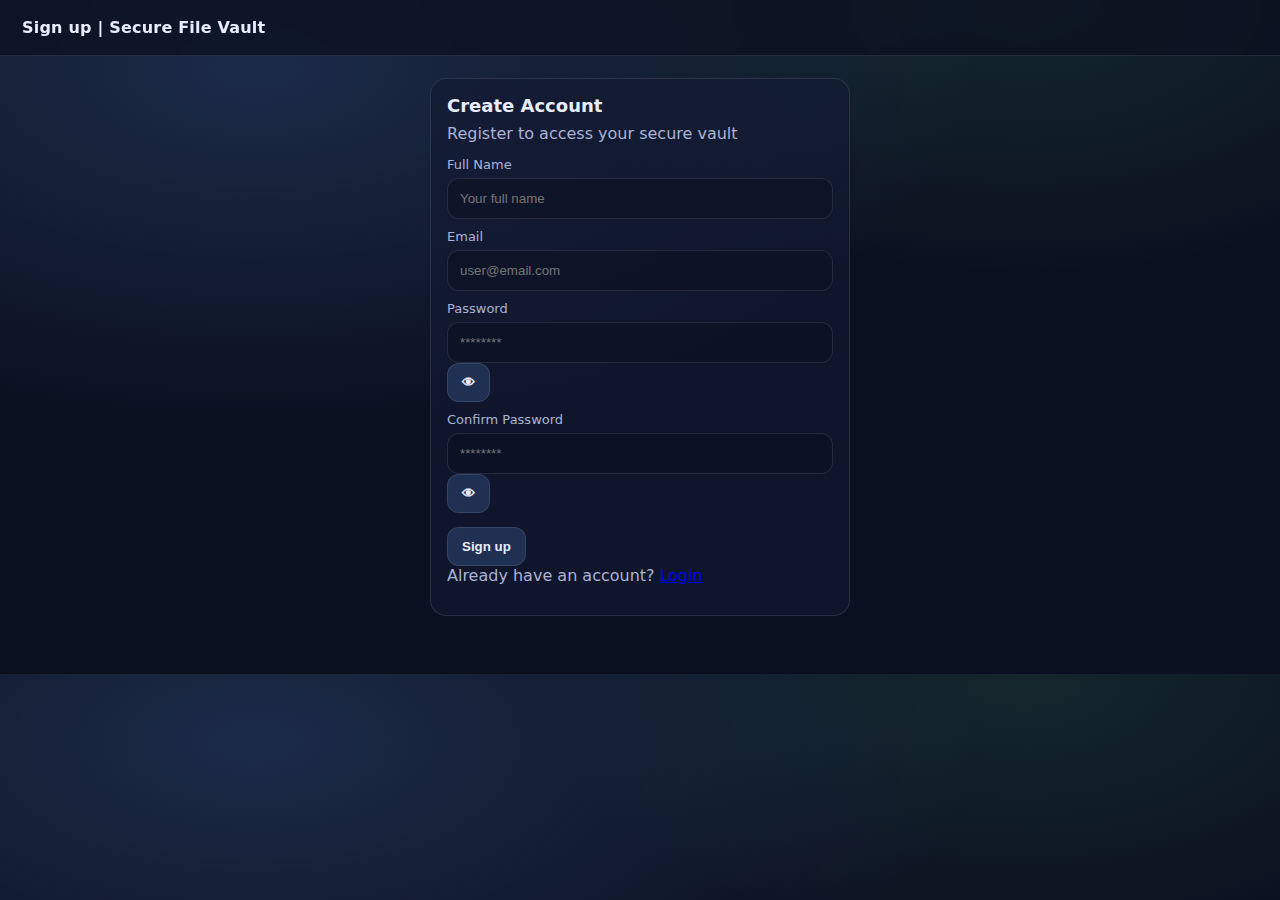
<file: index.html>
<!doctype html>
<html lang="en">
<head>
  <meta charset="utf-8">
  <title>Sign up | Secure File Vault</title>
  <link rel="stylesheet" href="design.css">
</head>

<body>
<header>
  <div class="brand">Sign up | Secure File Vault</div>
</header>

<main class="container">
  <div class="card" style="max-width:420px;margin:auto;">
    <h2>Create Account</h2>
    <p class="muted">Register to access your secure vault</p>

    <label>Full Name</label>
    <input type="text" id="name" placeholder="Your full name">

    <label>Email</label>
    <input type="text" id="email" placeholder="user@email.com">

    <label>Password</label>
    <div class="password-wrapper">
      <input type="password" id="password" placeholder="********">
      <button class="toggle-btn" type="button" onclick="togglePassword('password')">👁</button>
    </div>

    <label>Confirm Password</label>
    <div class="password-wrapper">
      <input type="password" id="confirmPassword" placeholder="********">
      <button class="toggle-btn" type="button" onclick="togglePassword('confirmPassword')">👁</button>
    </div>

    <div class="actions">
      <button onclick="signup()">Sign up</button>
    </div>

    <!-- Login redirect -->
    <p class="signup-text">
      Already have an account?
      <a href="login.html">Login</a>
    </p>

    <div id="signupStatus" class="status err"></div>
  </div>
</main>

<script src="signup.js"></script>
</body>
</html>
</file>
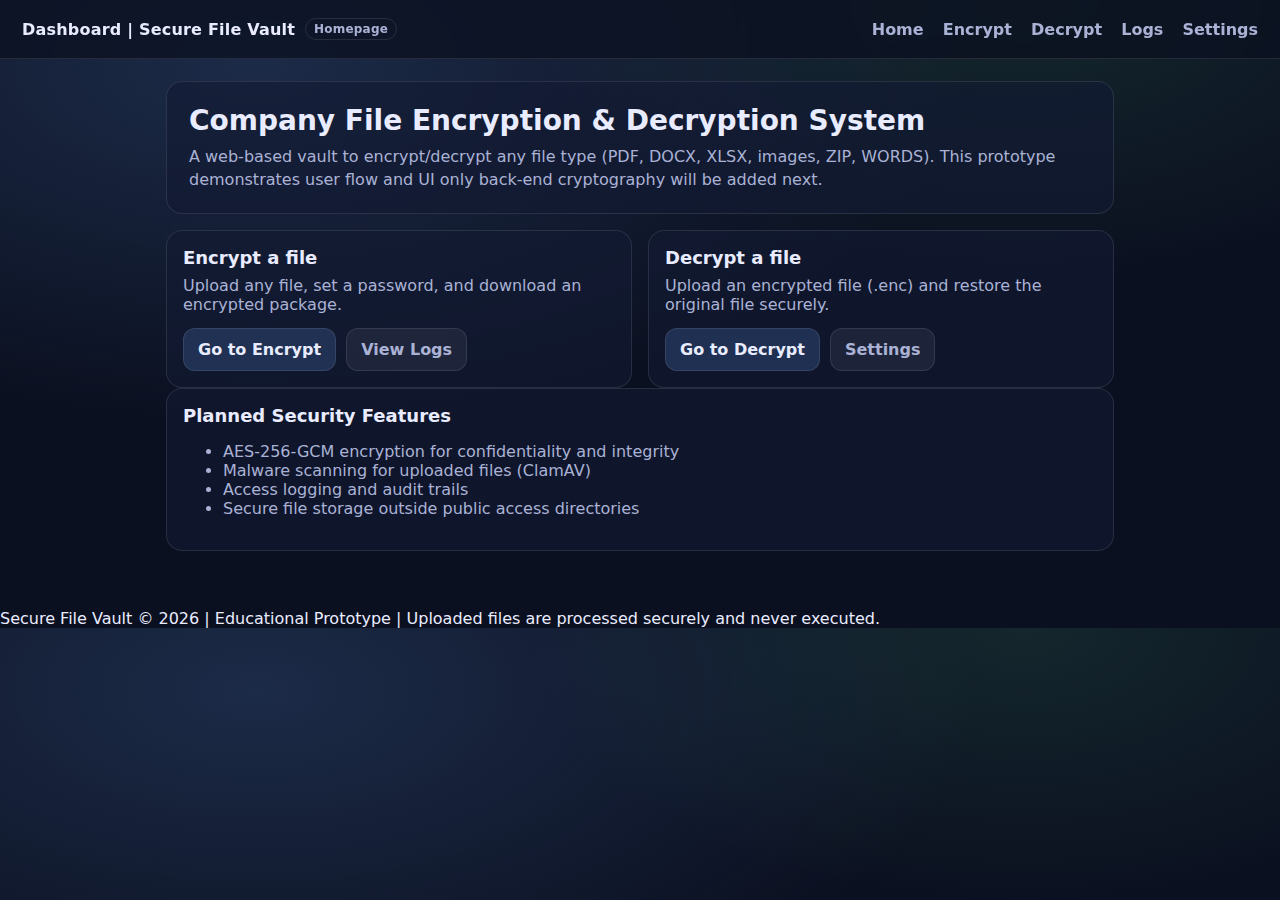
<file: dashboarduser.html>
<!doctype html>
<html lang="en"></html> <!--xmlns:th="http://www.thymeleaf.org"-->
<head>
  <meta charset="utf-8" />
  <meta name="viewport" content="width=device-width, initial-scale=1" />

  <title>User Dashboard | Secure File Vault</title>
  
  <link rel="stylesheet" href="design.css"/> <!--th:href="{@/css/design.css}"-->
</head>

<body>
<header>
  <div class="brand">
    Dashboard | Secure File Vault <span class="badge">Homepage</span>
  </div>
  <nav>
    <a href="index.html">Home</a><!--<a th:href="@{/}">Home</a>-->
    <a href="encrypt.html">Encrypt</a><!--<a th:href="@{/encrypt}">Encrypt</a>-->
    <a href="decrypt.html">Decrypt</a><!--<a th:href="@{/decrypt}">Decrypt</a>-->
    <a href="log.html">Logs</a><!--<a th:href="@{/logs}">Logs</a>-->
    <a href="settings.html">Settings</a><!--<a th:href="@{/settings}">Settings</a>-->
  </nav>
</header>

<main class="container">
  <section class="hero">
    <h1>Company File Encryption & Decryption System</h1>
    <p>
      A web-based vault to encrypt/decrypt any file type (PDF, DOCX, XLSX, images, ZIP, WORDS).
      This prototype demonstrates user flow and UI only back-end cryptography will be added next.
    </p>
  </section>

  <section class="grid">
    <div class="card">
      <h2>Encrypt a file</h2>
      <p>Upload any file, set a password, and download an encrypted package.</p>
      <div class="actions">
        <a class="btn" href="encrypt.html">Go to Encrypt</a> <!--<a class="btn" th:href="@{/encrypt}">Go to Encrypt</a>-->
        <a class="btn secondary" href="log.html">View Logs</a> <!--<a class="btn secondary" th:href="@{/logs}">View Logs</a>-->
      </div>
    </div>

    <div class="card">
      <h2>Decrypt a file</h2>
      <p>Upload an encrypted file (.enc) and restore the original file securely.</p>
      <div class="actions">
        <a class="btn" href="decrypt.html">Go to Decrypt</a> <!--<a class="btn" th:href="@{/decrypt}">Go to Decrypt</a>-->
        <a class="btn secondary" href="settings.html">Settings</a> <!--<a class="btn secondary" th:href="@{/settings}">Settings</a>-->
      </div>
    </div>
  </section>

<section class="security">
  <div class="card">
    <h2>Planned Security Features</h2>
    <ul class="muted">
      <li>AES-256-GCM encryption for confidentiality and integrity</li>
      <li>Malware scanning for uploaded files (ClamAV)</li>
      <li>Access logging and audit trails</li>
      <li>Secure file storage outside public access directories</li>
    </ul>
  </div>
</section>
</main>

<footer class="footer">
    Secure File Vault © 2026 | Educational Prototype |
    Uploaded files are processed securely and never executed.
</footer>

<script src="system.js"></script>
</body>
</html>
</file>
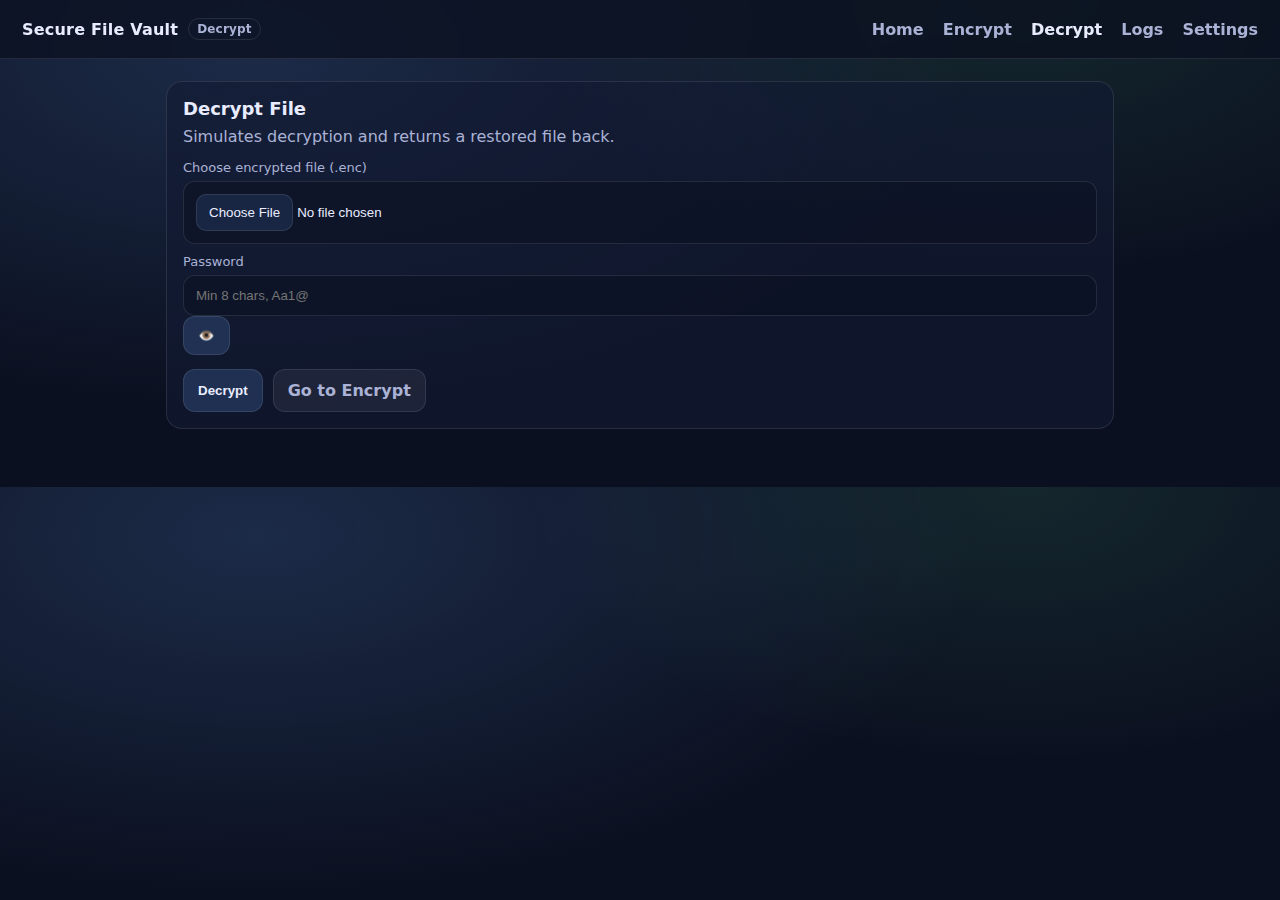
<file: decrypt.html>
<!doctype html>
<html lang="en">
<head>
  <meta charset="utf-8" />
  <meta name="viewport" content="width=device-width, initial-scale=1" />
  <title>Decrypt</title>
  <link rel="stylesheet" href="design.css" />
</head>
<body data-page="decrypt">
<header>
  <div class="brand">
    Secure File Vault <span class="badge">Decrypt</span>
  </div>
  <nav>
    <a href="index.html">Home</a>
    <a href="encrypt.html">Encrypt</a>
    <a href="decrypt.html">Decrypt</a>
    <a href="log.html">Logs</a>
    <a href="settings.html">Settings</a>
  </nav>
</header>

<main class="container">
  <div class="card">
    <h2>Decrypt File</h2>
    <p>Simulates decryption and returns a restored file back.</p>

    <label for="file">Choose encrypted file (.enc)</label>
    <input id="file" type="file" />

    <label for="password">Password</label>

<div class="password-wrapper">
  <input
    id="password"
    type="password"
    placeholder="Min 8 chars, Aa1@"
  />
  <button type="button" id="togglePassword" class="toggle-btn">
    👁️
  </button>
</div>

    <div class="actions">
      <button id="decryptBtn">Decrypt</button>
      <a class="btn secondary" href="encrypt.html">Go to Encrypt</a>
    </div>

    <div id="progress" class="progress"><div></div></div>
    <div id="status" class="status"></div>
  </div>
</main>

<script src="system.js"></script>
</body>
</html>
</file>
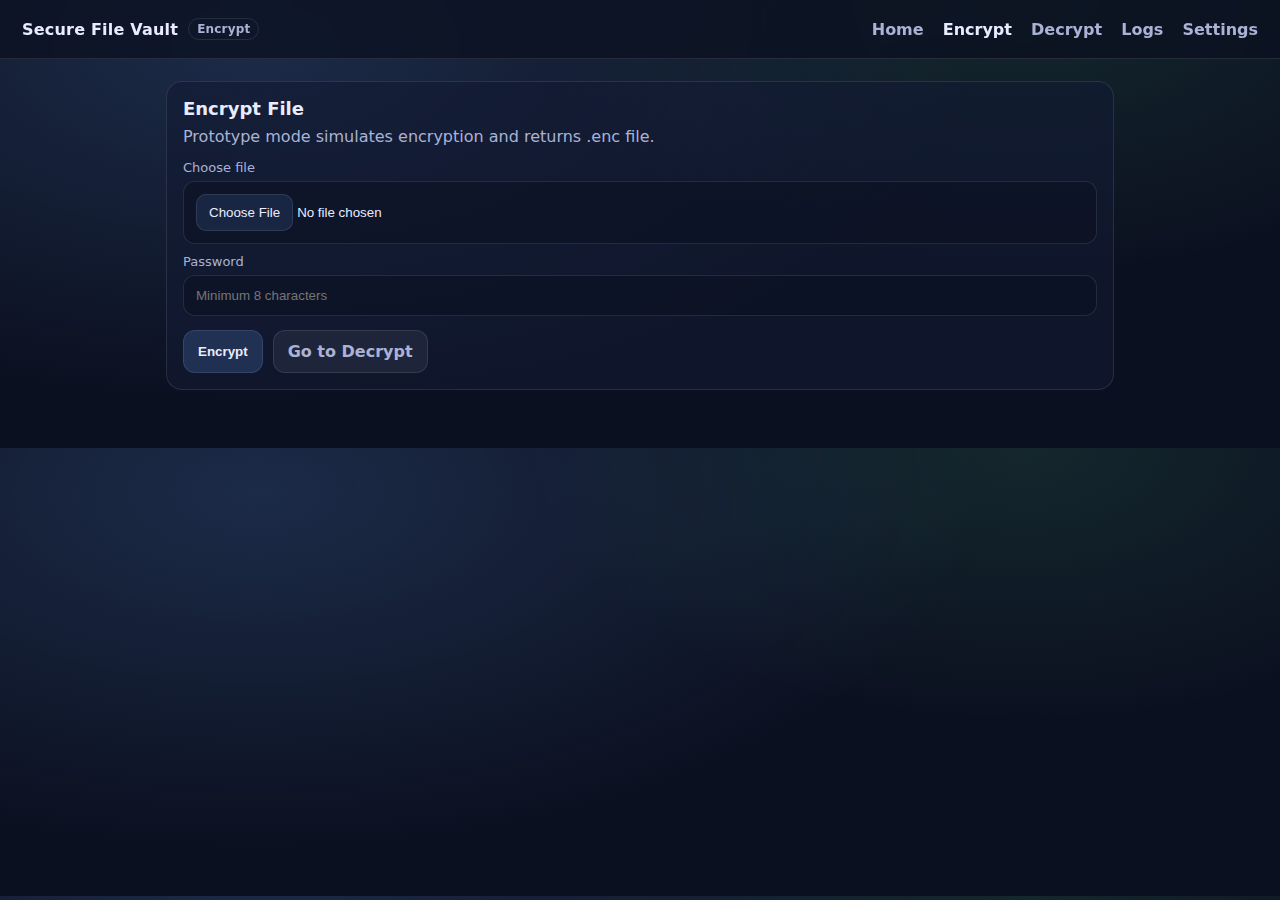
<file: encrypt.html>
<!doctype html>
<html lang="en">
<head>
  <meta charset="utf-8" />
  <meta name="viewport" content="width=device-width, initial-scale=1" />
  <title>Encrypt</title>
  <link rel="stylesheet" href="design.css" />
</head>
<body data-page="encrypt">
<header>
  <div class="brand">
    Secure File Vault <span class="badge">Encrypt</span>
  </div>
  <nav>
    <a href="index.html">Home</a>
    <a href="encrypt.html">Encrypt</a>
    <a href="decrypt.html">Decrypt</a>
    <a href="log.html">Logs</a>
    <a href="settings.html">Settings</a>
  </nav>
</header>

<main class="container">
  <div class="card">
    <h2>Encrypt File</h2>
    <p>Prototype mode simulates encryption and returns .enc file.</p>

    <label for="file">Choose file</label>
    <input id="file" type="file" />

    <label for="password">Password</label>
    <input id="password" type="password" placeholder="Minimum 8 characters" />

    <div class="actions">
      <button id="encryptBtn">Encrypt</button>
      <a class="btn secondary" href="decrypt.html">Go to Decrypt</a>
    </div>

    <div id="progress" class="progress"><div></div></div>
    <div id="status" class="status"></div>
  </div>
</main>

<script src="system.js"></script>
</body>
</html>
</file>
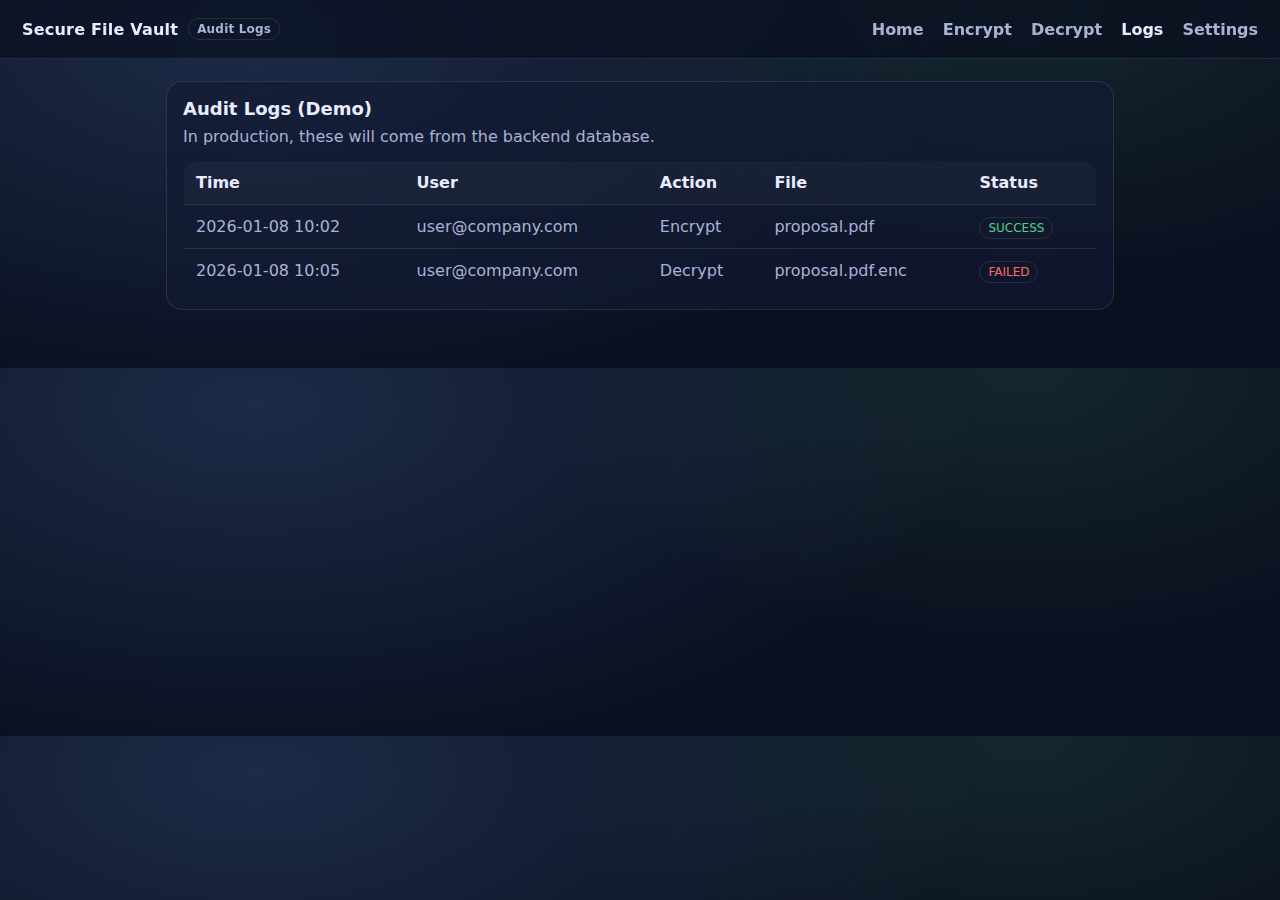
<file: log.html>
<!doctype html>
<html lang="en">
<head>
  <meta charset="utf-8" />
  <meta name="viewport" content="width=device-width, initial-scale=1" />
  <title>Logs</title>
  <link rel="stylesheet" href="design.css" />
</head>
<body>
<header>
  <div class="brand">
    Secure File Vault <span class="badge">Audit Logs</span>
  </div>
  <nav>
    <a href="index.html">Home</a>
    <a href="encrypt.html">Encrypt</a>
    <a href="decrypt.html">Decrypt</a>
    <a href="log.html">Logs</a>
    <a href="settings.html">Settings</a>
  </nav>
</header>

<main class="container">
  <div class="card">
    <h2>Audit Logs (Demo)</h2>
    <p>In production, these will come from the backend database.</p>

    <table class="table">
      <thead>
        <tr>
          <th>Time</th>
          <th>User</th>
          <th>Action</th>
          <th>File</th>
          <th>Status</th>
        </tr>
      </thead>
      <tbody>
        <tr>
          <td>2026-01-08 10:02</td>
          <td>user@company.com</td>
          <td>Encrypt</td>
          <td>proposal.pdf</td>
          <td><span class="tag ok">SUCCESS</span></td>
        </tr>
        <tr>
          <td>2026-01-08 10:05</td>
          <td>user@company.com</td>
          <td>Decrypt</td>
          <td>proposal.pdf.enc</td>
          <td><span class="tag err">FAILED</span></td>
        </tr>
      </tbody>
    </table>
  </div>
</main>
<script src="system.js"></script>
</body>
</html>
</file>
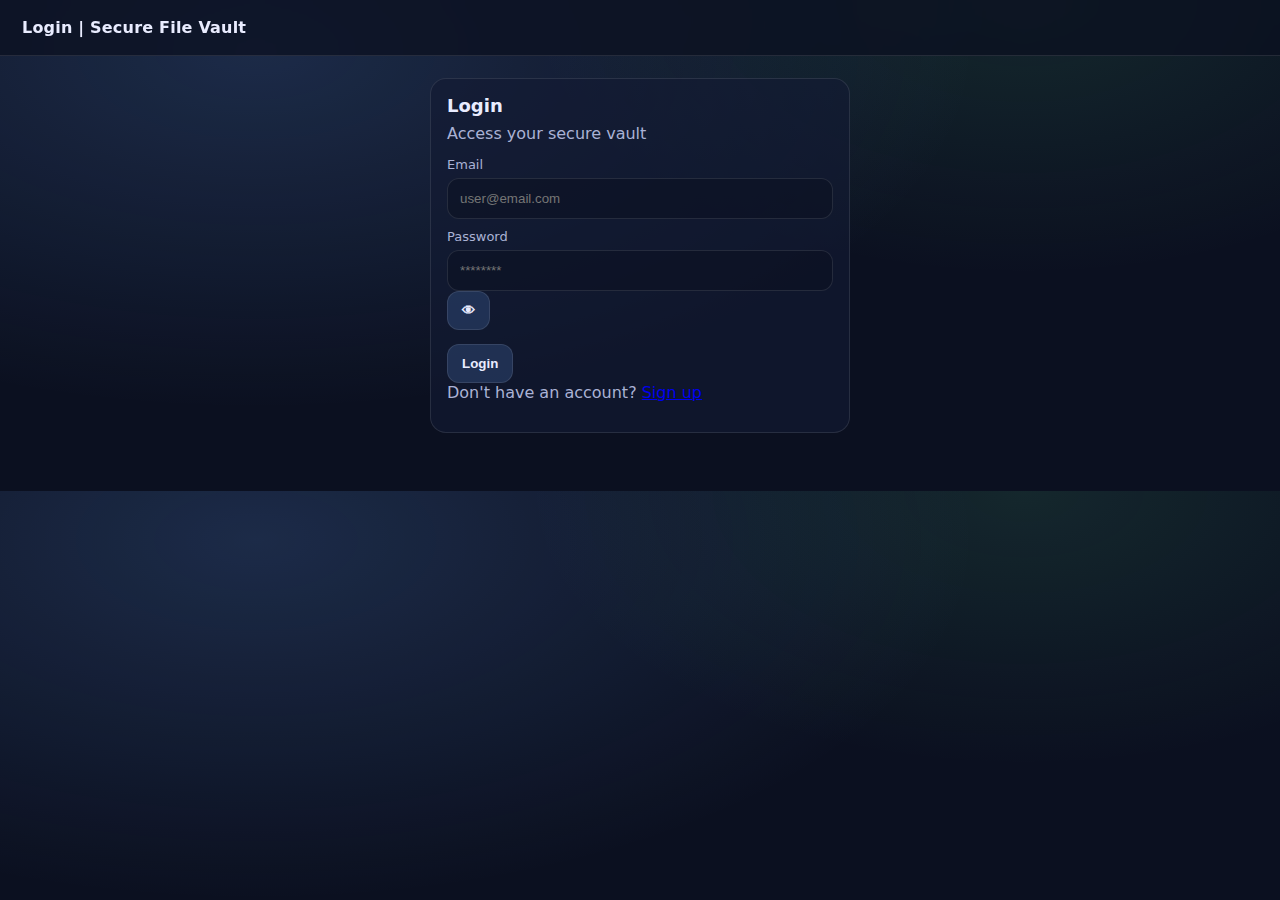
<file: login.html>
<!doctype html>
<html lang="en">
<head>
  <meta charset="utf-8">
  <title>Login | Secure File Vault</title>
  <link rel="stylesheet" href="design.css">
</head>

<body>
<header>
  <div class="brand">Login | Secure File Vault</div>
</header>

<main class="container">
  <div class="card" style="max-width:420px;margin:auto;">
    <h2>Login</h2>
    <p class="muted">Access your secure vault</p>


    <label>Email</label>
    <input type="text" id="email" placeholder="user@email.com">

    <label>Password</label>
   <div class="password-wrapper">
  <input type="password" id="password" placeholder="********">
  <button class="toggle-btn" type="button" onclick="togglePassword()">👁</button>
</div>

<div class="actions">
  <button type="button" onclick="login()">Login</button>
</div>


    <p class="signup-text">
      Don't have an account?
      <a href="index.html">Sign up</a>
    </p>

    <div id="loginStatus" class="status err"></div>
  </div>
</main>

<script src="auth.js"></script>
</body>
</html>
</file>
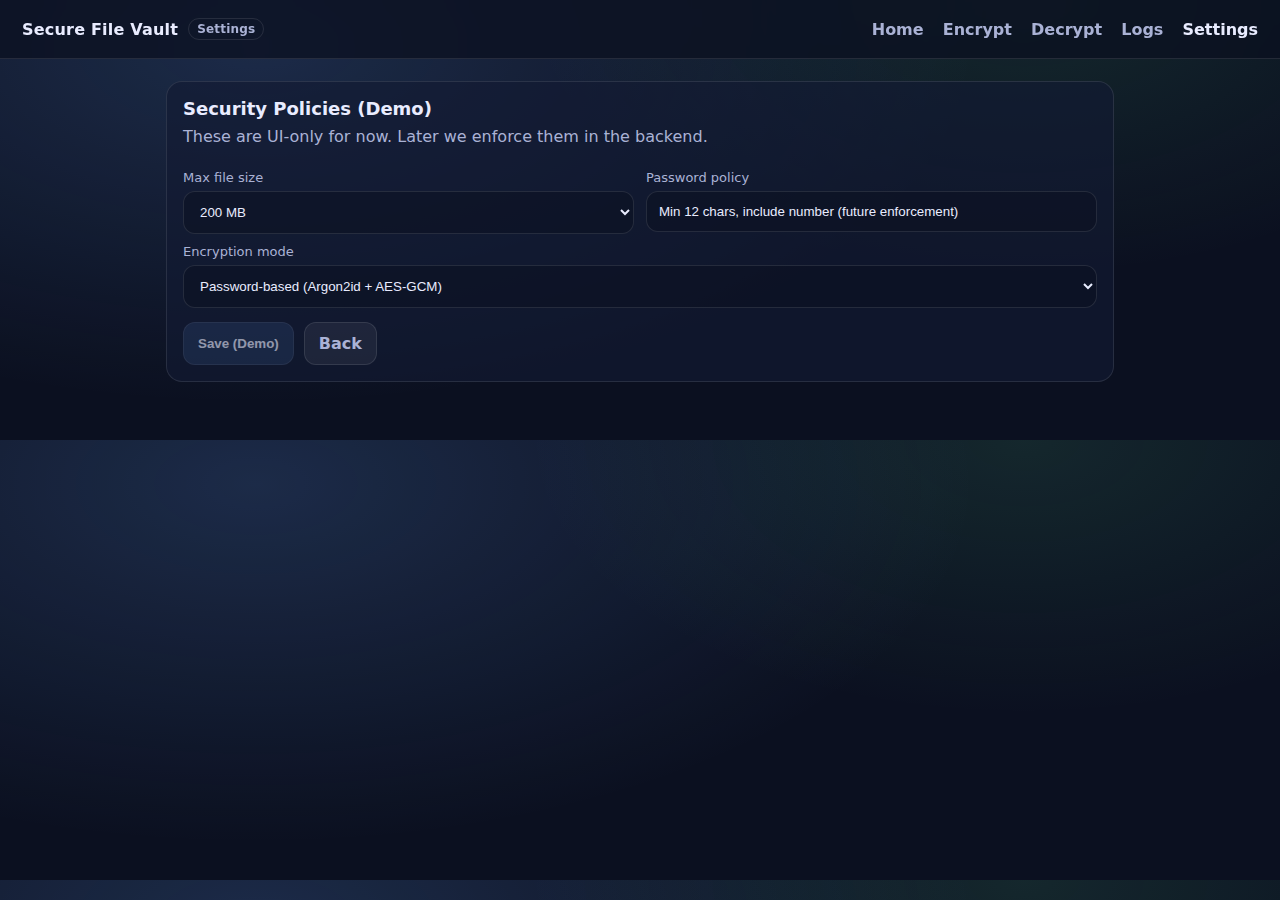
<file: settings.html>
<!doctype html>
<html lang="en">
<head>
  <meta charset="utf-8" />
  <meta name="viewport" content="width=device-width, initial-scale=1" />
  <title>Settings</title>
  <link rel="stylesheet" href="design.css" />
</head>
<body>
<header>
  <div class="brand">
    Secure File Vault <span class="badge">Settings</span>
  </div>
  <nav>
    <a href="index.html">Home</a>
    <a href="encrypt.html">Encrypt</a>
    <a href="decrypt.html">Decrypt</a>
    <a href="log.html">Logs</a>
    <a href="settings.html">Settings</a>
  </nav>
</header>

<main class="container">
  <div class="card">
    <h2>Security Policies (Demo)</h2>
    <p>These are UI-only for now. Later we enforce them in the backend.</p>

    <div class="row">
      <div>
        <label>Max file size</label>
        <select>
          <option>50 MB</option>
          <option selected>200 MB</option>
          <option>500 MB</option>
        </select>
      </div>
      <div>
        <label>Password policy</label>
        <input type="text" value="Min 12 chars, include number (future enforcement)" />
      </div>
    </div>

    <label>Encryption mode</label>
    <select>
      <option selected>Password-based (Argon2id + AES-GCM)</option>
      <option>Enterprise (KMS) - future</option>
    </select>

    <div class="actions">
      <button disabled>Save (Demo)</button>
      <a class="btn secondary" href="index.html">Back</a>
    </div>
  </div>
</main>
<script src="system.js"></script>
</body>
</html>
</file>
<file: design.css>
:root {
  --bg: #0b1020;
  --card: #121a33;
  --text: #e9ecff;
  --muted: #aab2d5;
  --accent: #6aa6ff;
  --danger: #ff6a6a;
  --ok: #57d18b;
  --border: rgba(255,255,255,0.10);
}

* { box-sizing: border-box; }
body {
  margin: 0;
  font-family: system-ui, -apple-system, Segoe UI, Roboto, Arial, sans-serif;
  background: radial-gradient(1200px 600px at 20% 10%, rgba(106,166,255,0.18), transparent 60%),
              radial-gradient(900px 500px at 80% 0%, rgba(87,209,139,0.12), transparent 55%),
              var(--bg);
  color: var(--text);
}

header {
  display: flex;
  justify-content: space-between;
  align-items: center;
  padding: 18px 22px;
  border-bottom: 1px solid var(--border);
  position: sticky;
  top: 0;
  background: rgba(11,16,32,0.75);
  backdrop-filter: blur(10px);
}

.brand {
  display: flex;
  gap: 10px;
  align-items: center;
  font-weight: 700;
  letter-spacing: 0.2px;
}
.badge {
  font-size: 12px;
  padding: 3px 8px;
  border: 1px solid var(--border);
  border-radius: 999px;
  color: var(--muted);
}

nav a {
  color: var(--muted);
  text-decoration: none;
  margin-left: 14px;
  font-weight: 600;
}
nav a.active, nav a:hover { color: var(--text); }

.container {
  max-width: 980px;
  margin: 22px auto;
  padding: 0 16px 36px;
}

.hero {
  padding: 22px;
  border: 1px solid var(--border);
  border-radius: 16px;
  background: rgba(18,26,51,0.65);
}
.hero h1 { margin: 0 0 8px; font-size: 28px; }
.hero p { margin: 0; color: var(--muted); line-height: 1.45; }

.grid {
  display: grid;
  grid-template-columns: 1fr 1fr;
  gap: 16px;
  margin-top: 16px;
}
@media (max-width: 820px) { .grid { grid-template-columns: 1fr; } }

.card {
  border: 1px solid var(--border);
  border-radius: 16px;
  background: rgba(18,26,51,0.65);
  padding: 16px;
}
.card h2 { margin: 0 0 8px; font-size: 18px; }
.card p { margin: 0 0 14px; color: var(--muted); }

.row { display: grid; grid-template-columns: 1fr 1fr; gap: 12px; }
@media (max-width: 820px) { .row { grid-template-columns: 1fr; } }

label { display:block; font-size: 13px; color: var(--muted); margin: 10px 0 6px; }
input[type="file"], input[type="password"], input[type="text"], select {
  width: 100%;
  padding: 12px;
  border-radius: 12px;
  border: 1px solid var(--border);
  background: rgba(11,16,32,0.55);
  color: var(--text);
  outline: none;
}
input::file-selector-button{
  padding: 10px 12px;
  border-radius: 10px;
  border: 1px solid var(--border);
  background: rgba(106,166,255,0.12);
  color: var(--text);
  cursor: pointer;
}

.actions { display:flex; gap: 10px; margin-top: 14px; flex-wrap: wrap; }
button, .btn {
  padding: 11px 14px;
  border-radius: 12px;
  border: 1px solid var(--border);
  background: rgba(106,166,255,0.18);
  color: var(--text);
  cursor: pointer;
  font-weight: 700;
  text-decoration: none;
  display: inline-flex;
  align-items: center;
  gap: 8px;
}
button.secondary, .btn.secondary { background: rgba(255,255,255,0.06); color: var(--muted); }
button:disabled { opacity: 0.6; cursor:not-allowed; }

.progress {
  margin-top: 14px;
  height: 10px;
  border-radius: 999px;
  background: rgba(255,255,255,0.08);
  overflow: hidden;
  display: none;
}
.progress > div {
  height: 100%;
  width: 0%;
  background: rgba(106,166,255,0.85);
  transition: width 0.25s ease;
}

.status {
  margin-top: 12px;
  padding: 12px;
  border-radius: 12px;
  border: 1px solid var(--border);
  color: var(--muted);
  display: none;
}
.status.ok { color: var(--ok); }
.status.err { color: var(--danger); }

.table {
  width: 100%;
  border-collapse: collapse;
  overflow: hidden;
  border-radius: 14px;
  border: 1px solid var(--border);
}
.table th, .table td {
  padding: 12px;
  border-bottom: 1px solid var(--border);
  text-align: left;
  color: var(--muted);
}
.table th { color: var(--text); background: rgba(255,255,255,0.03); }
.table tr:last-child td { border-bottom: none; }
.tag {
  font-size: 12px;
  padding: 3px 8px;
  border-radius: 999px;
  border: 1px solid var(--border);
  color: var(--muted);
}
.tag.ok { color: var(--ok); }
.tag.err { color: var(--danger); }

.learn { margin-top: 16px; }

.learn-card h2 { margin: 0 0 6px; }
.learn-card p { margin: 0; }

.learn-grid {
  display: grid;
  grid-template-columns: 1fr 1fr;
  gap: 16px;
  margin-top: 16px;
}

@media (max-width: 820px) {
  .learn-grid { grid-template-columns: 1fr; }
}

.learn-item h3 {
  margin: 0 0 8px;
  font-size: 18px;
}

.muted { color: var(--muted); }

.learn-img {
  width: 100%;
  margin-top: 12px;
  border-radius: 14px;
  border: 1px solid var(--border);
  display: block;
}

.education {
  margin-top: 24px;
}

.education-card {
  text-align: center;
}

.education-card h2 {
  margin-bottom: 6px;
}

.education-card p {
  max-width: 720px;
  margin: 0 auto 16px;
}

.education-image-wrapper {
  display: flex;
  justify-content: center;
}

.education-image {
  width: 100%;
  max-width: 900px;     /* controls size on big screens */
  border-radius: 16px;
  border: 1px solid var(--border);
}
</file>
